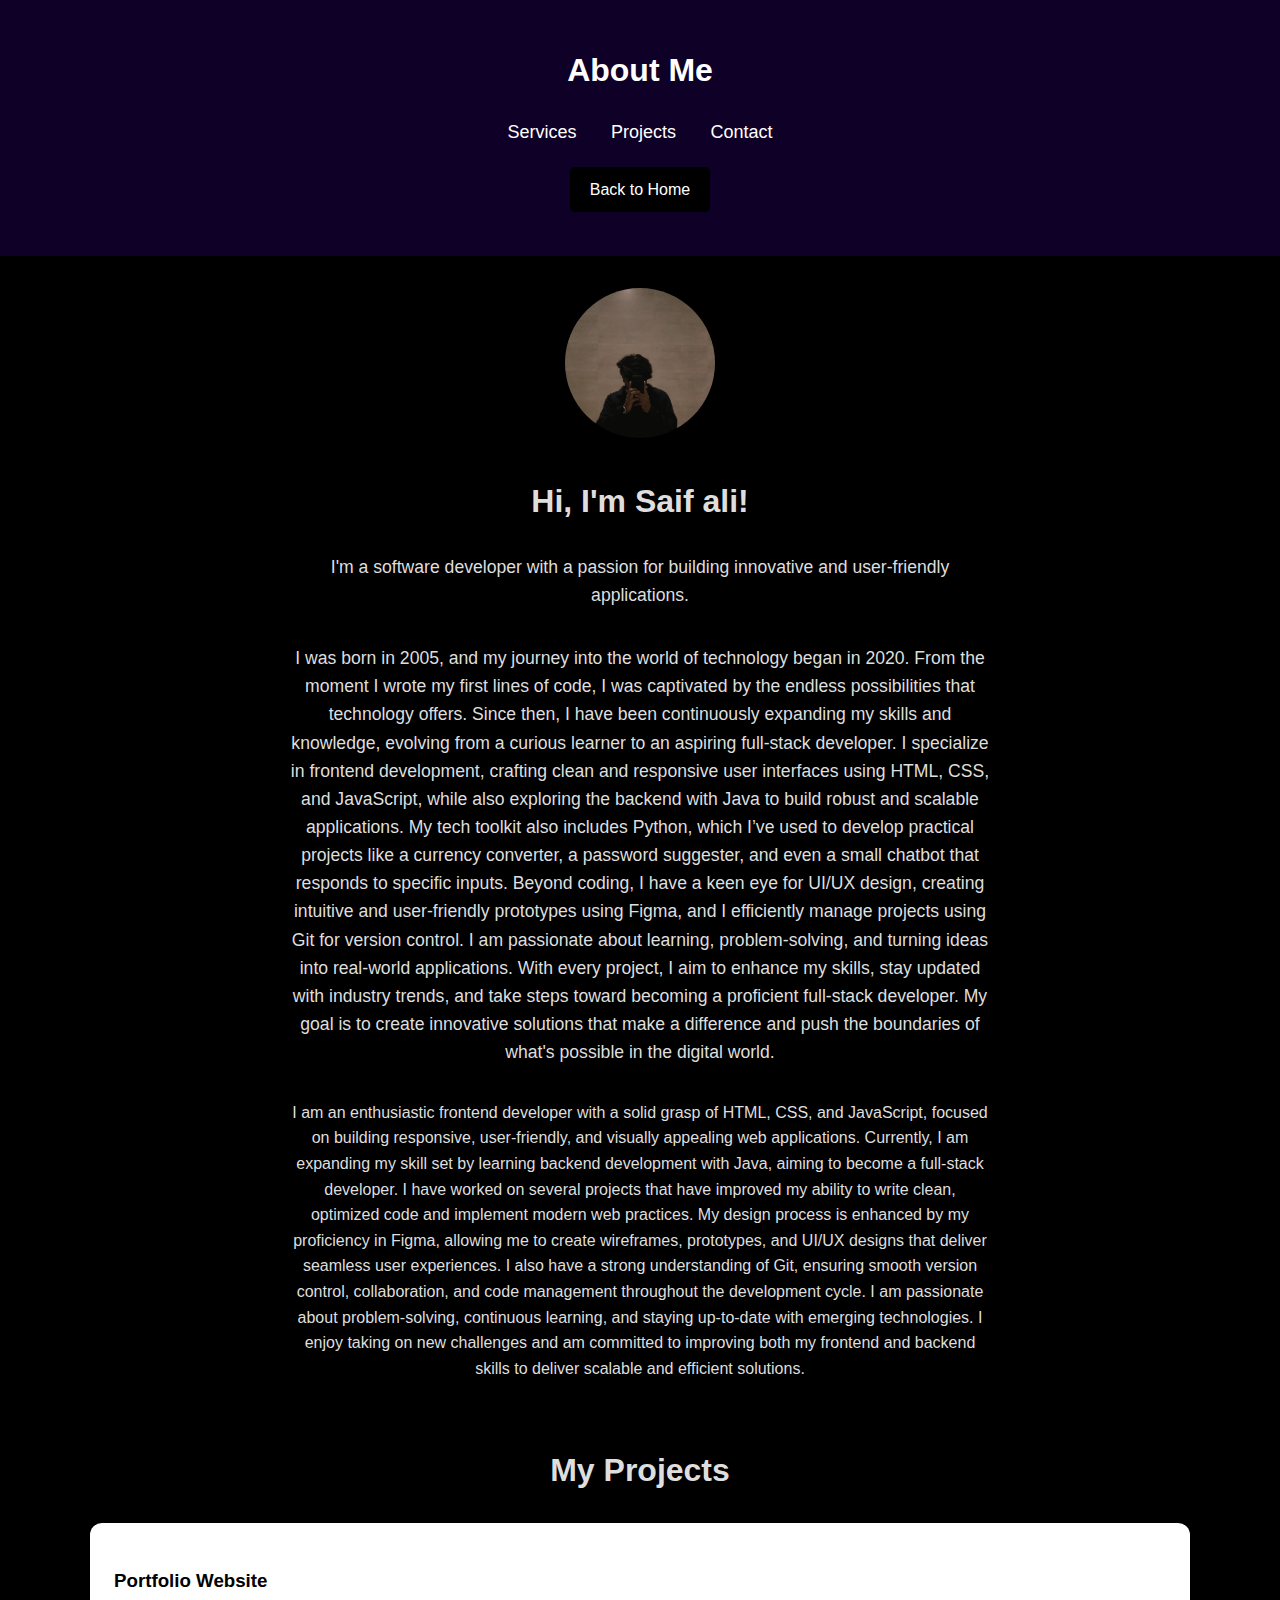
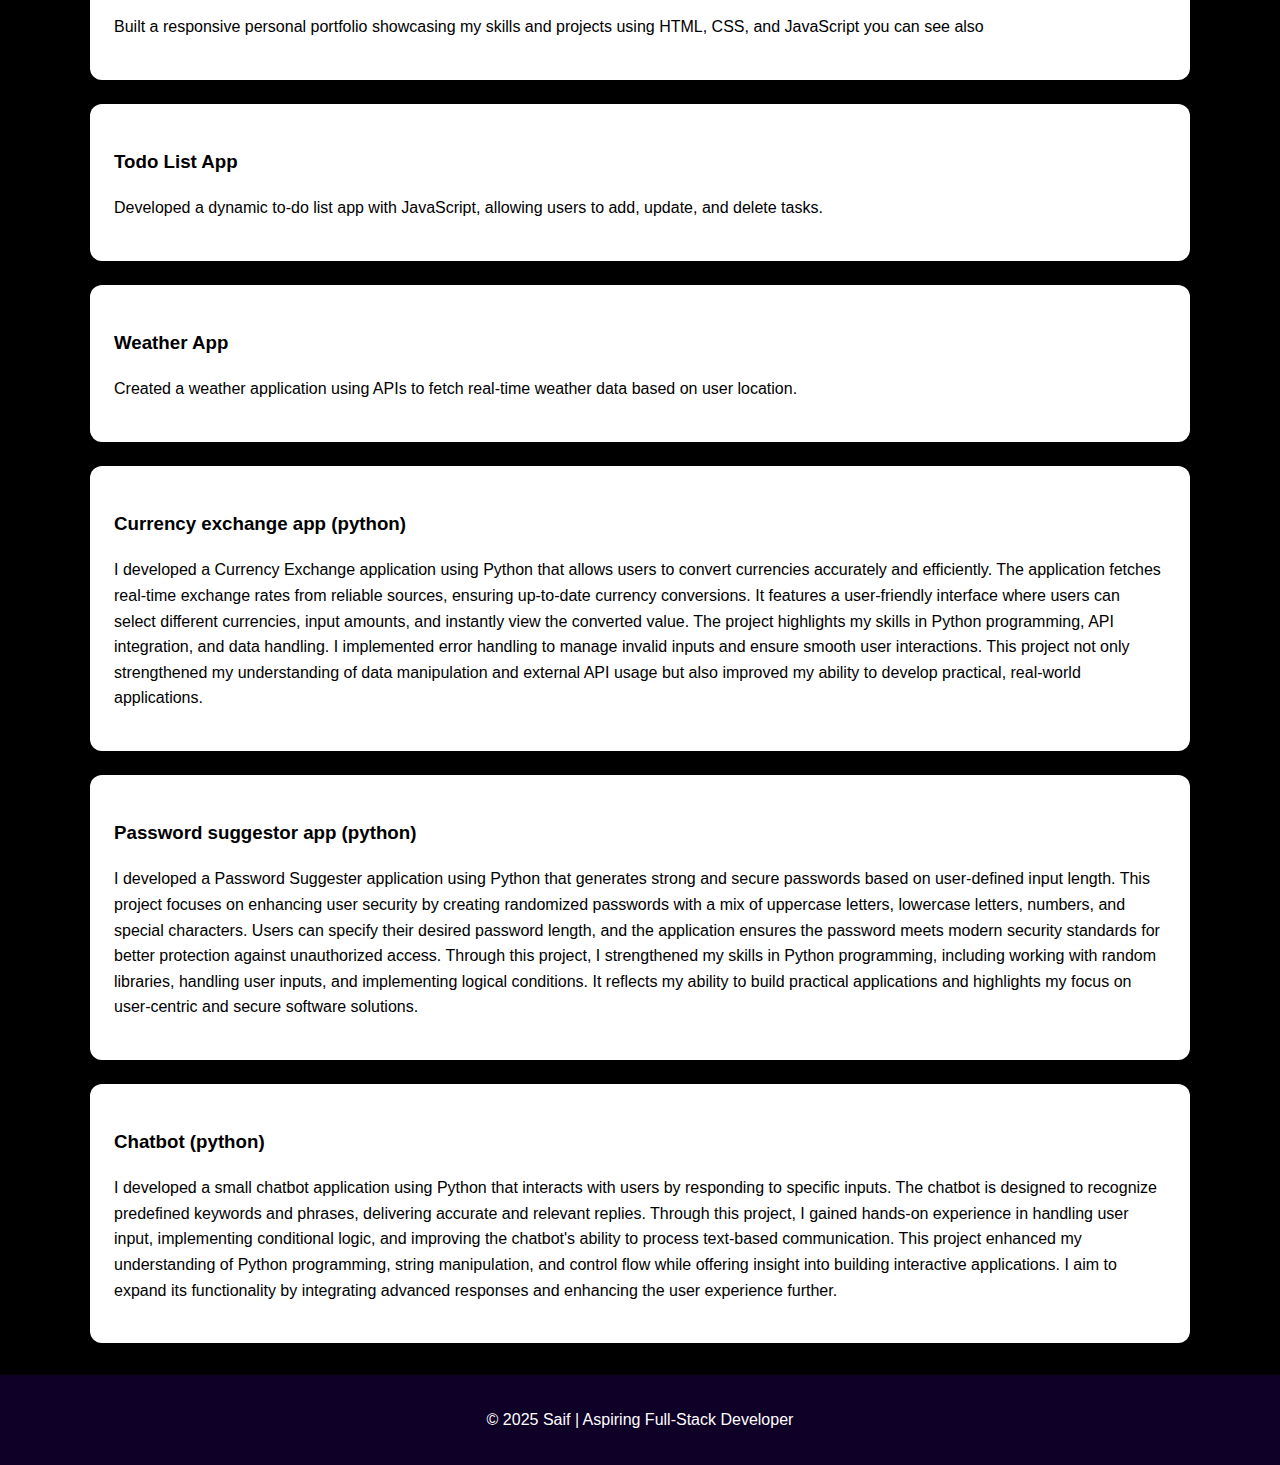
<file: pages/About.html>
<!DOCTYPE html>
<html lang="en">
  <head>
    <meta charset="UTF-8" />
    <meta name="viewport" content="width=device-width, initial-scale=1.0" />
    <title>About Me - Saif</title>
    <style>
      body {
        font-family: "Arial", sans-serif;
        margin: 0;
        padding: 0;
        background: #000000;
        color: #dedede;
        line-height: 1.6;
      }
      header {
        background: #0f0028;
        color: white;
        padding: 1.5rem 0;
        text-align: center;
      }
      nav {
        margin-top: 10px;
      }

      nav a {
        text-decoration: none;
        color: white;
        margin: 0 15px;
        font-size: 18px;
        transition: color 0.3s ease;
      }

      nav a:hover {
        color: #898989;
      }
      .container {
        width: 90%;
        max-width: 1100px;
        margin: 2rem auto;
      }
      .about-section {
        display: flex;
        flex-direction: column;
        align-items: center;
        text-align: center;
      }
      .about-section img {
        width: 150px;
        height: 150px;
        border-radius: 50%;
        margin-bottom: 1rem;
      }
      .about-section h1 {
        font-size: 2.5rem;
        margin-bottom: 0.5rem;
      }
      .about-section p {
        max-width: 700px;
      }
      .projects {
        margin-top: 3rem;
      }
      .projects h2 {
        font-size: 2rem;
        text-align: center;
      }
      .project-card {
        color: black;
        background: white;
        padding: 1.5rem;
        border-radius: 12px;
        box-shadow: 0 4px 8px rgba(0, 0, 0, 0.1);
        margin-bottom: 1.5rem;
        transition: transform 0.3s;
      }
      .project-card:hover {
        transform: translateY(-5px);
      }
      .footer {
        text-align: center;
        padding: 1rem;
        background: #0f0028;
        color: white;
      }
      .back-button {
        display: inline-block;
        padding: 10px 20px;
        margin: 20px 0;
        background-color: #000000;
        color: white;
        text-decoration: none;
        border-radius: 5px;
        transition: background-color 0.3s;
      }
      .back-button:hover {
        background-color: #28005a;
      }
      .img{
        width: 70%;
        height: 80vh;
        object-fit: cover;
        border-radius: 20px;
      }
    </style>
  </head>
  <body>
    <header>
      <h1>About Me</h1>
      <nav>
        <a href="Services.html">Services</a>
        <a href="Projects.html">Projects</a>
        <a href="Contact.html">Contact</a>
      </nav>
      <a href="../index.html" class="back-button">Back to Home</a>
    </header>

    <div class="container">
      <section class="about-section">
        <img  class="img" src="me.jpg" alt="my Photo";" />
        <h1 style="font-size: 2rem;">Hi, I'm Saif ali!</h1>
        <p style="font-size: 1.1rem;">
          I'm a software developer with a passion for building innovative and
          user-friendly applications.
        </p>
        <p style="font-size: 1.1rem;">
          I was born in 2005, and my journey into the world of technology began
          in 2020. From the moment I wrote my first lines of code, I was
          captivated by the endless possibilities that technology offers. Since
          then, I have been continuously expanding my skills and knowledge,
          evolving from a curious learner to an aspiring full-stack developer. I
          specialize in frontend development, crafting clean and responsive user
          interfaces using HTML, CSS, and JavaScript, while also exploring the
          backend with Java to build robust and scalable applications. My tech
          toolkit also includes Python, which I’ve used to develop practical
          projects like a currency converter, a password suggester, and even a
          small chatbot that responds to specific inputs. Beyond coding, I have
          a keen eye for UI/UX design, creating intuitive and user-friendly
          prototypes using Figma, and I efficiently manage projects using Git
          for version control. I am passionate about learning, problem-solving,
          and turning ideas into real-world applications. With every project, I
          aim to enhance my skills, stay updated with industry trends, and take
          steps toward becoming a proficient full-stack developer. My goal is to
          create innovative solutions that make a difference and push the
          boundaries of what's possible in the digital world.
        </p>
        <p>
          I am an enthusiastic frontend developer with a solid grasp of HTML,
          CSS, and JavaScript, focused on building responsive, user-friendly,
          and visually appealing web applications. Currently, I am expanding my
          skill set by learning backend development with Java, aiming to become
          a full-stack developer. I have worked on several projects that have
          improved my ability to write clean, optimized code and implement
          modern web practices. My design process is enhanced by my proficiency
          in Figma, allowing me to create wireframes, prototypes, and UI/UX
          designs that deliver seamless user experiences. I also have a strong
          understanding of Git, ensuring smooth version control, collaboration,
          and code management throughout the development cycle. I am passionate
          about problem-solving, continuous learning, and staying up-to-date
          with emerging technologies. I enjoy taking on new challenges and am
          committed to improving both my frontend and backend skills to deliver
          scalable and efficient solutions.
        </p>
      </section>

      <section class="projects">
        <h2 style="font-size: 2rem;">My Projects</h2>

        <div class="project-card">
          <h3>Portfolio Website</h3>
          <p>
            Built a responsive personal portfolio showcasing my skills and
            projects using HTML, CSS, and JavaScript you can see also
          </p>
        </div>

        <div class="project-card">
          <h3>Todo List App</h3>
          <p>
            Developed a dynamic to-do list app with JavaScript, allowing users
            to add, update, and delete tasks.
          </p>
        </div>

        <div class="project-card">
          <h3>Weather App</h3>
          <p>
            Created a weather application using APIs to fetch real-time weather
            data based on user location.
          </p>
        </div>

        <div class="project-card">
          <h3>Currency exchange app (python)</h3>
          <p>
            I developed a Currency Exchange application using Python that allows
            users to convert currencies accurately and efficiently. The
            application fetches real-time exchange rates from reliable sources,
            ensuring up-to-date currency conversions. It features a
            user-friendly interface where users can select different currencies,
            input amounts, and instantly view the converted value. The project
            highlights my skills in Python programming, API integration, and
            data handling. I implemented error handling to manage invalid inputs
            and ensure smooth user interactions. This project not only
            strengthened my understanding of data manipulation and external API
            usage but also improved my ability to develop practical, real-world
            applications.
          </p>
        </div>

        <div class="project-card">
          <h3>Password suggestor app (python)</h3>
          <p>
            I developed a Password Suggester application using Python that
            generates strong and secure passwords based on user-defined input
            length. This project focuses on enhancing user security by creating
            randomized passwords with a mix of uppercase letters, lowercase
            letters, numbers, and special characters. Users can specify their
            desired password length, and the application ensures the password
            meets modern security standards for better protection against
            unauthorized access. Through this project, I strengthened my skills
            in Python programming, including working with random libraries,
            handling user inputs, and implementing logical conditions. It
            reflects my ability to build practical applications and highlights
            my focus on user-centric and secure software solutions.
          </p>
        </div>

        <div class="project-card">
          <h3>Chatbot (python)</h3>
          <p>
            I developed a small chatbot application using Python that interacts
            with users by responding to specific inputs. The chatbot is designed
            to recognize predefined keywords and phrases, delivering accurate
            and relevant replies. Through this project, I gained hands-on
            experience in handling user input, implementing conditional logic,
            and improving the chatbot's ability to process text-based
            communication. This project enhanced my understanding of Python
            programming, string manipulation, and control flow while offering
            insight into building interactive applications. I aim to expand its
            functionality by integrating advanced responses and enhancing the
            user experience further.
          </p>
        </div>
      </section>
    </div>

    <div class="footer">
      <p>© 2025 Saif | Aspiring Full-Stack Developer </p>
    </div>
    
  </body>
</html>
</file>
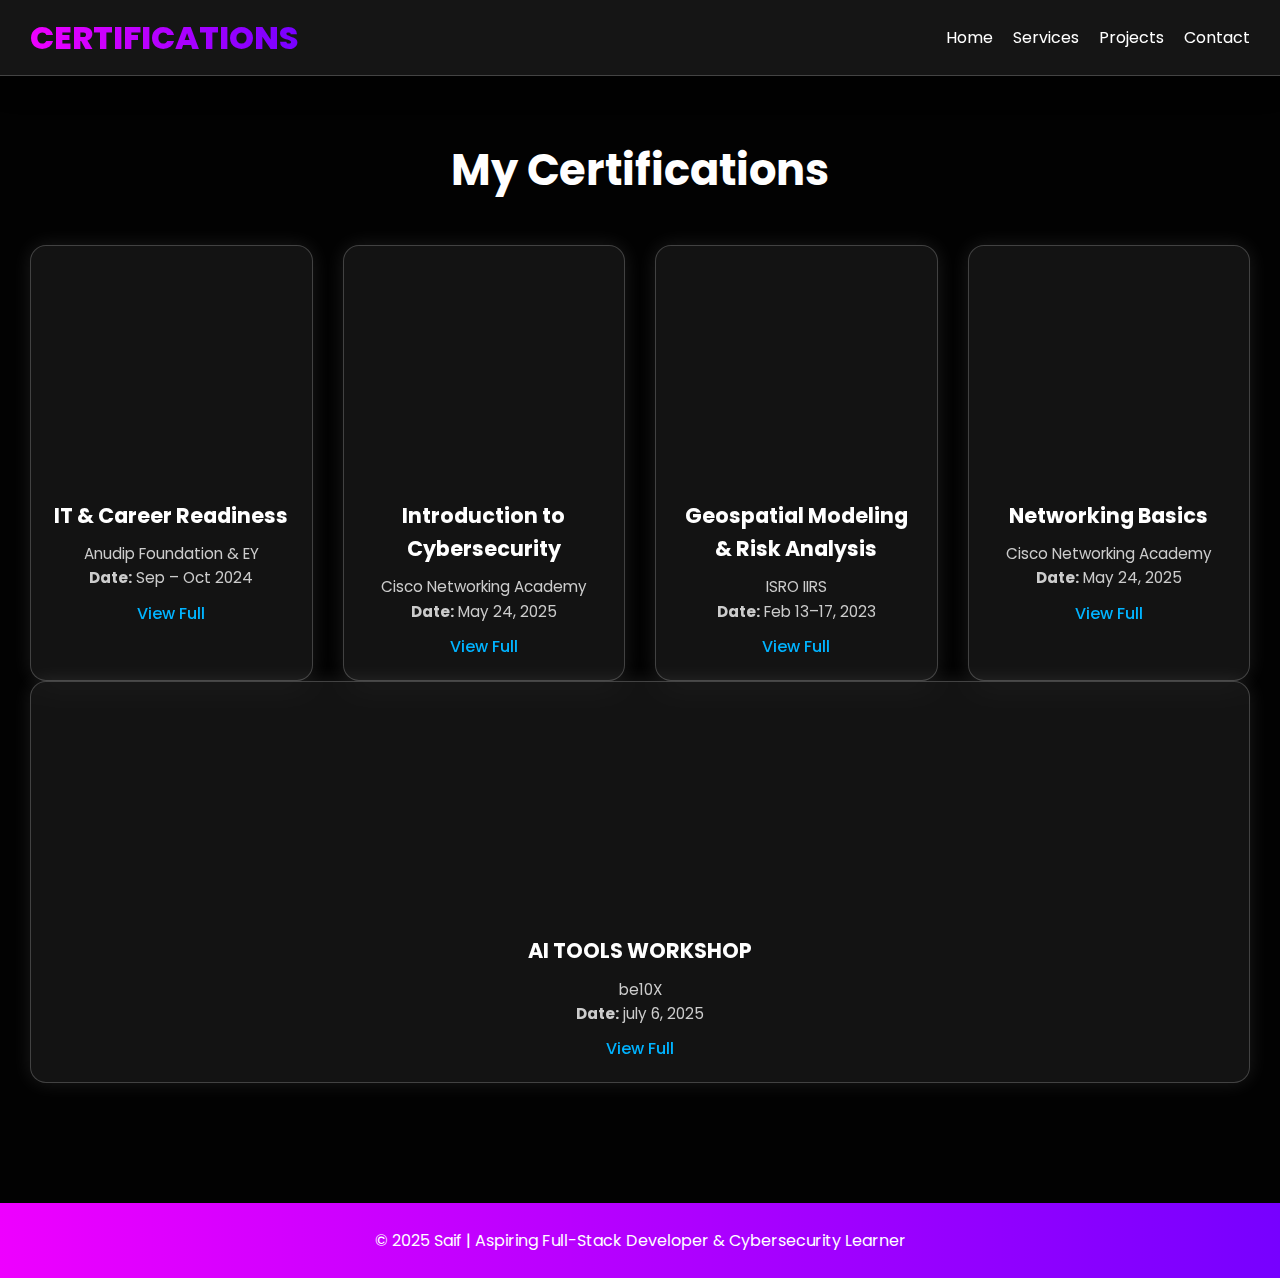
<file: pages/Certifications.html>
<!DOCTYPE html>
<html lang="en">
<head>
  <meta charset="UTF-8" />
  <meta name="viewport" content="width=device-width, initial-scale=1.0" />
  <title>My Certifications - Saif Ali</title>
  <link href="https://fonts.googleapis.com/css2?family=Poppins:wght@400;600&display=swap" rel="stylesheet">
  <style>
    * {
      margin: 0;
      padding: 0;
      box-sizing: border-box;
    }

    body {
      font-family: 'Poppins', sans-serif;
      background: rgb(2, 2, 2);
      color: #ffffff;
      line-height: 1.6;
    }

    .header {
      position: sticky;
      top: 0;
      z-index: 999;
      background: rgba(255, 255, 255, 0.08);
      backdrop-filter: blur(14px);
      box-shadow: 0 8px 32px rgba(0, 0, 0, 0.2);
      border-bottom: 1px solid rgba(255, 255, 255, 0.2);
      padding: 12px 30px;
    }

    .header-container {
      max-width: 1300px;
      margin: auto;
      display: flex;
      justify-content: space-between;
      align-items: center;
      flex-wrap: wrap;
    }

    .header-title {
      font-size: 2rem;
      font-weight: 800;
      background: linear-gradient(90deg, rgb(238, 0, 255), #7700ff);
      -webkit-background-clip: text;
      -webkit-text-fill-color: transparent;
    }

    nav {
      display: flex;
      gap: 20px;
    }

    nav a {
      text-decoration: none;
      font-size: 1rem;
      color: #ffffff;
      position: relative;
      transition: color 0.3s ease;
    }

    nav a::after {
      content: '';
      position: absolute;
      left: 0;
      bottom: -6px;
      width: 0%;
      height: 2px;
      background: linear-gradient(to right, rgb(157, 0, 255), rgb(255, 0, 251));
      transition: width 0.4s ease;
    }

    nav a:hover::after {
      width: 100%;
    }

    nav a:hover {
      color: rgb(157, 0, 255);
    }

    .certifications {
      max-width: 1300px;
      margin: auto;
      padding: 60px 30px;
      text-align: center;
    }

    .certifications h1 {
      font-size: 2.7rem;
      margin-bottom: 40px;
      color: white;
    }

    .cert-grid {
      display: grid;
      grid-template-columns: repeat(auto-fit, minmax(280px, 1fr));
      gap: 30px;
    }

    .cert-card {
      background: rgba(255, 255, 255, 0.07);
      backdrop-filter: blur(12px);
      border: 1px solid rgba(255, 255, 255, 0.2);
      border-radius: 16px;
      padding: 20px;
      box-shadow: 0 0 20px rgba(255, 255, 255, 0.1);
      transition: transform 0.4s ease, box-shadow 0.4s ease;
    }

    .cert-card:hover {
      transform: scale(1.03);
      box-shadow: 0 0 30px rgba(255, 255, 255, 0.25);
    }

    .cert-card iframe {
      width: 100%;
      height: 200px;
      border: none;
      border-radius: 10px;
      margin-bottom: 15px;
    }

    .cert-card h3 {
      font-size: 1.3rem;
      color: #ffffff;
      margin: 10px 0;
    }

    .cert-card p {
      font-size: 0.95rem;
      color: #ccc;
    }

    .cert-card a {
      color: #00b3ff;
      text-decoration: none;
      font-weight: 500;
      display: inline-block;
      margin-top: 10px;
    }

    .cert-card a:hover {
      text-decoration: underline;
    }

    footer {
      text-align: center;
      padding: 25px;
      background: linear-gradient(90deg, rgb(238, 0, 255), #7700ff);
      color: white;
      margin-top: 60px;
    }

    @media (max-width: 768px) {
      .header-container {
        flex-direction: column;
        gap: 12px;
        text-align: center;
      }

      .header-title {
        font-size: 1.8rem;
      }

      nav {
        flex-direction: column;
      }

      .certifications h1 {
        font-size: 2rem;
      }
    }


  /* Shrink effect for navbar */
.header.shrink {
  padding: 5px 15px;
}

.header.shrink .header-title {
  font-size: 1.4rem;
}

.header.shrink nav a {
  font-size: 0.9rem;
}
.header {
  transition: all 0.3s ease;
}



  </style>
</head>
<body>

  <header class="header">
    <div class="header-container">
      <div class="header-title">CERTIFICATIONS</div>
      <nav>
        <a href="../index.html">Home</a>
        <a href="Services.html">Services</a>
        <a href="Projects.html">Projects</a>
        <a href="Contact.html">Contact</a>
      </nav>
    </div>
  </header>

  <section class="certifications">
    <h1>My Certifications</h1>

    <div class="cert-grid">
      <div class="cert-card">
        <iframe src="Certificates/e&y certificate.pdf"></iframe>
        <h3>IT & Career Readiness</h3>
        <p>Anudip Foundation & EY</p>
        <p><strong>Date:</strong> Sep – Oct 2024</p>
        <a href="Certificates/e&y certificate.pdf" target="_blank">View Full</a>
      </div>

      <div class="cert-card">
        <iframe src="Certificates/intro cybersecurity.pdf"></iframe>
        <h3>Introduction to Cybersecurity</h3>
        <p>Cisco Networking Academy</p>
        <p><strong>Date:</strong> May 24, 2025</p>
        <a href="Certificates/intro cybersecurity.pdf" target="_blank">View Full</a>
      </div>

      <div class="cert-card">
        <iframe src="Certificates/isro certificate.pdf"></iframe>
        <h3>Geospatial Modeling & Risk Analysis</h3>
        <p>ISRO IIRS</p>
        <p><strong>Date:</strong> Feb 13–17, 2023</p>
        <a href="Certificates/isro certificate.pdf" target="_blank">View Full</a>
      </div>

      <div class="cert-card">
        <iframe src="Certificates/networking basics.pdf"></iframe>
        <h3>Networking Basics</h3>
        <p>Cisco Networking Academy</p>
        <p><strong>Date:</strong> May 24, 2025</p>
        <a href="Certificates/networking basics.pdf" target="_blank">View Full</a>
      </div>
    </div>

 <div class="cert-card">
        <iframe src="Certificates/be10x.pdf"></iframe>
        <h3>AI TOOLS WORKSHOP</h3>
        <p>be10X</p>
        <p><strong>Date:</strong> july 6, 2025</p>
        <a href="Certificates/be10x.pdf" target="_blank">View Full</a>
      </div>
    </div>

  </section>

  <footer>
    © 2025 Saif | Aspiring Full-Stack Developer & Cybersecurity Learner
  </footer>


  <script>
  window.addEventListener("scroll", function () {
    const header = document.querySelector(".header");
    if (window.scrollY > 50) {
      header.classList.add("shrink");
    } else {
      header.classList.remove("shrink");
    }
  });
</script>

</body>
</html>
</file>
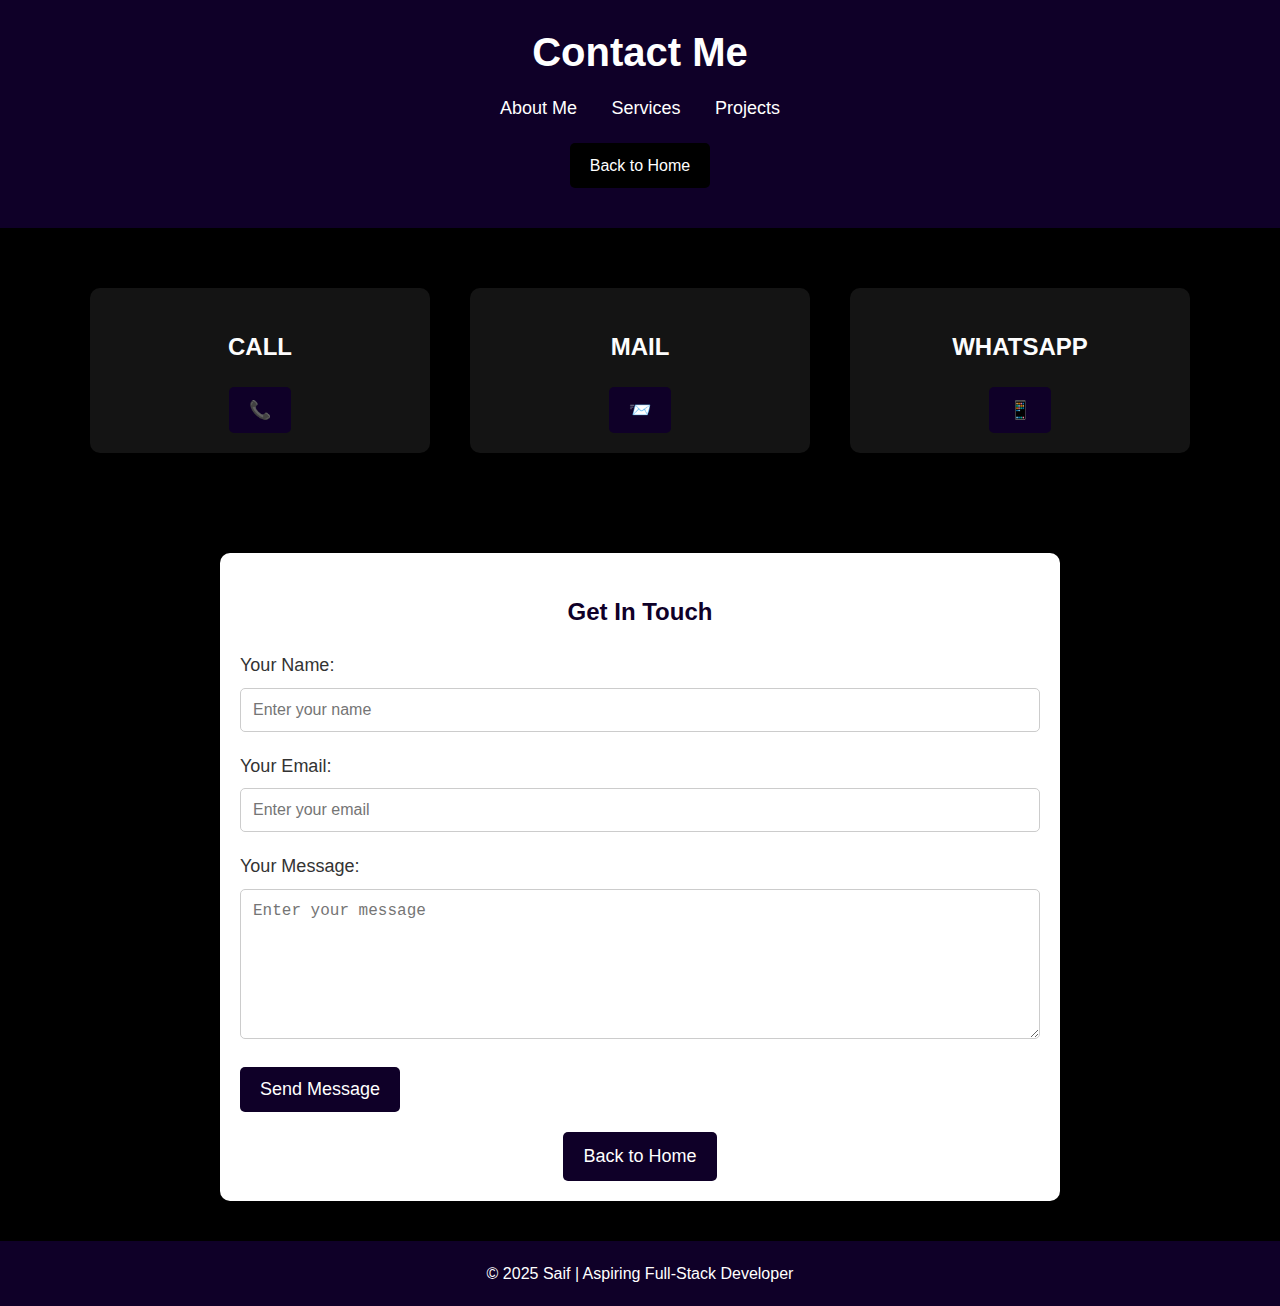
<file: pages/Contact.html>
<!DOCTYPE html>
<html lang="en">

<head>
    <meta charset="UTF-8">
    <title>Contact Me</title>
    <style>
        /* Global Styles */
        body {
            font-family: 'Arial', sans-serif;
            margin: 0;
            padding: 0;
            box-sizing: border-box;
            background-color: #000000;
            color: #333;
            line-height: 1.6;
        }

        header {
            background: #0f0028;
            color: white;
            text-align: center;
            padding: 20px 0;
        }

        h1 {
            margin: 0;
            font-size: 2.5rem;
        }

        nav {
            margin-top: 10px;
        }

        nav a {
            text-decoration: none;
            color: white;
            margin: 0 15px;
            font-size: 18px;
            transition: color 0.3s ease;
        }

        nav a:hover {
            color: #d4edda;
        }
        
      .back-button {
        display: inline-block;
        padding: 10px 20px;
        margin: 20px 0;
        background-color: #000000;
        color: white;
        text-decoration: none;
        border-radius: 5px;
        transition: background-color 0.3s;
      }
      .back-button:hover {
        background-color: #28005a;
        
      }

      
      .services-container {
            display: flex;
            justify-content: center;
            flex-wrap: wrap;
            padding: 40px 20px;
        }

        .service-card {
            background: rgb(20, 20, 20);
            box-shadow: 0 4px 8px rgba(0, 0, 0, 0.1);
            border-radius: 10px;
            padding: 20px;
            margin: 20px;
            width: 300px;
            text-align: center;
            transition: transform 0.3s ease;
        }

        .service-card:hover {
            transform: translateY(-10px);
        }

        .service-card h2 {
            color: #fdfdfd;
        }

        .service-card p {
            font-size: 16px;
        }

        /* Contact Form Container */
        .contact-container {
            max-width: 800px;
            margin: 40px auto;
            padding: 20px;
            background: white;
            box-shadow: 0 4px 8px rgba(0, 0, 0, 0.1);
            border-radius: 10px;
        }

        .contact-container h2 {
            text-align: center;
            color: #0f0028;
            margin-bottom: 20px;
        }

        .call-btn {
            display: inline-block;
            padding: 12px 20px;
            font-size: 18px;
            color: white;
            background-color: #0f0028;
            text-decoration: none;
            border: none;
            border-radius: 5px;
            cursor: pointer;
            transition: background 0.3s ease;
        }

        .call-btn:hover {
            background-color: #23005a;
        }

        .form-group {
            margin-bottom: 20px;
        }

        label {
            display: block;
            font-size: 18px;
            margin-bottom: 8px;
        }

        input, textarea {
            width: 100%;
            padding: 12px;
            font-size: 16px;
            border: 1px solid #ccc;
            border-radius: 5px;
            box-sizing: border-box;
        }

        textarea {
            resize: vertical;
            height: 150px;
        }

        .submit-btn {
            display: inline-block;
            background: #0f0028;
            color: white;
            padding: 12px 20px;
            font-size: 18px;
            border: none;
            border-radius: 5px;
            cursor: pointer;
            transition: background 0.3s ease;
        }

        .submit-btn:hover {
            background: #2b0071;
        }

        /* Back to Home Button */
        .home-btn {
            display: inline-block;
            margin-top: 20px;
            text-align: center;
            color: white;
            background: #0f0028;
            padding: 10px 20px;
            font-size: 18px;
            text-decoration: none;
            border-radius: 5px;
            transition: background 0.3s ease;
        }

        .home-btn:hover {
            background-color: #270361;
        }

        footer {
            text-align: center;
            padding: 20px;
            background: #0f0028;
            color: white;
        }

    </style>
</head>

<body>

    <!-- Header Section -->
    <header>
        <h1>Contact Me</h1>
        <nav>
            <a href="About.html">About Me</a>
            <a href="Services.html">Services</a>
            <a href="Projects.html">Projects</a>
        </nav>
        <a href="../index.html" class="back-button">Back to Home</a>
    </header>

    <section class="services-container">

        <div class="service-card">
            <h2>CALL</h2>
            <button class="call-btn" onclick="window.location.href='tel:+919818306650';">
                📞
            </button>
        </div>

        <div class="service-card">
            <h2>MAIL</h2>
            <button class="call-btn"  onclick="window.location.href='mailto:isaifalipvt@gmail.com';">
                📨
            </button>


        </div>

        <div class="service-card">
            <h2>WHATSAPP</h2>
            <button  class="call-btn" onclick="location.href='https://wa.me/919818306650';">
                📱
            </button>

        </div>

    </section>

    <!-- Contact Form Section -->
    <section class="contact-container">
        <h2>Get In Touch</h2>
        <form action="https://formspree.io/f/meoaqpgv" method="POST">
            <div class="form-group">
                <label for="name">Your Name:</label>
                <input type="text" id="name" name="name" placeholder="Enter your name" required>
            </div>

            <div class="form-group">
                <label for="email">Your Email:</label>
                <input type="email" id="email" name="email" placeholder="Enter your email" required>
            </div>

            <div class="form-group">
                <label for="message">Your Message:</label>
                <textarea id="message" name="message" placeholder="Enter your message" required></textarea>
            </div>

            <button type="submit" class="submit-btn">Send Message</button>
        </form>

        <!-- Home Button -->
        <div style="text-align: center;">
            <a href="index.html" class="home-btn">Back to Home</a>
        </div>
    </section>

    <!-- Footer Section -->
    <footer>
        © 2025 Saif | Aspiring Full-Stack Developer
    </footer>

</body>

</html>
</file>
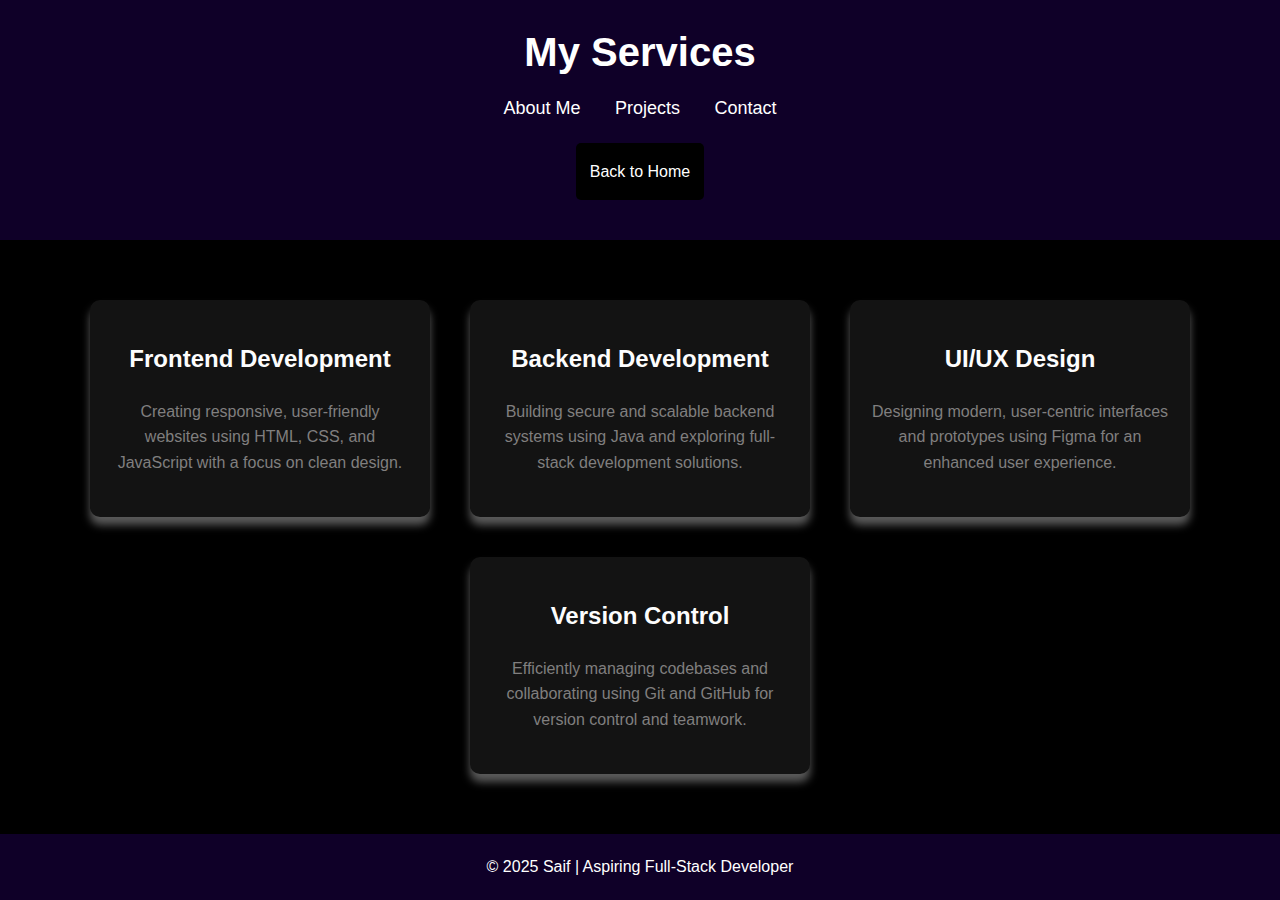
<file: pages/Services.html>
<!DOCTYPE html>
<html lang="en">

<head>
    <meta charset="UTF-8">
    <title>My Services</title>
    <style>
        body {
            font-family: 'Arial', sans-serif;
            margin: 0;
            padding: 0;
            box-sizing: border-box;
            background-color: #000000;
            color: #807f7f;
            line-height: 1.6;
            display: flex;
            flex-direction: column;
            min-height: 100vh; /* Ensure body takes full height */
        }

        header {
            background: #0f0028;
            color: white;
            text-align: center;
            padding: 20px 0;
        }

        h1 {
            margin: 0;
            font-size: 2.5rem;
        }

        nav {
            margin-top: 10px;
        }

        nav a {
            text-decoration: none;
            color: white;
            margin: 0 15px;
            font-size: 18px;
            transition: color 0.3s ease;
        }

        nav a:hover {
            color: #898989;
        }

        .services-container {
            display: flex;
            justify-content: center;
            flex-wrap: wrap;
            padding: 40px 20px;
            flex: 1; /* Allow this section to grow */
        }

        .service-card {
            background: rgba(255, 255, 255, 0.075);
            box-shadow: 0 4px 8px rgba(0, 0, 0, 0.1);
            border-radius: 10px;
            padding: 20px;
            margin: 20px;
            width: 300px;
            text-align: center;
            box-shadow: 0 8px 8px #98989898;
            transition: transform 0.3s ease;
        }

        .service-card:hover {
            transform: translateY(-10px);
        }

        .service-card h2 {
            color: #fdfdfd;
        }

        .service-card p {
            font-size: 16px;
        }

        /* Home Button */
        .home-btn {
            display: inline-block;
            padding: 8px 7px;
            background-color: #000000;
            color: white;
            text-decoration: none;
            border-radius: 5px;
            transition: background-color 0.3s;
        }

        .home-btn:hover {
            background-color: #2d0076;
        }

        footer {
            text-align: center;
            padding: 20px;
            background: #0f0028;
            color: white;
            margin-top: auto; /* Push footer to the bottom */
        }

    </style>
</head>

<body>

    <!-- Header Section -->
    <header>
        <h1>My Services</h1>
        <nav>
            <a href="about.html">About Me</a>
            <a href="projects.html">Projects</a>
            <a href="contact.html">Contact</a>
        </nav>
        
    <!-- Home Button -->
    <div class="home-btn" style="text-align: center; margin: 20px;">
        <a href="../index.html" class="home-btn">Back to Home</a>
    </div>
    </header>

    <!-- Services Section -->
    <section class="services-container">

        <div class="service-card">
            <h2>Frontend Development</h2>
            <p>Creating responsive, user-friendly websites using HTML, CSS, and JavaScript with a focus on clean design.</p>
        </div>

        <div class="service-card">
            <h2>Backend Development</h2>
            <p>Building secure and scalable backend systems using Java and exploring full-stack development solutions.</p>
        </div>

        <div class="service-card">
            <h2>UI/UX Design</h2>
            <p>Designing modern, user-centric interfaces and prototypes using Figma for an enhanced user experience.</p>
        </div>

        <div class="service-card">
            <h2>Version Control</h2>
            <p>Efficiently managing codebases and collaborating using Git and GitHub for version control and teamwork.</p>
        </div>

    </section>


    <!-- Footer Section -->
    <footer>
        © 2025 Saif | Aspiring Full-Stack Developer
    </footer>
    
</body>

</html>
</file>
